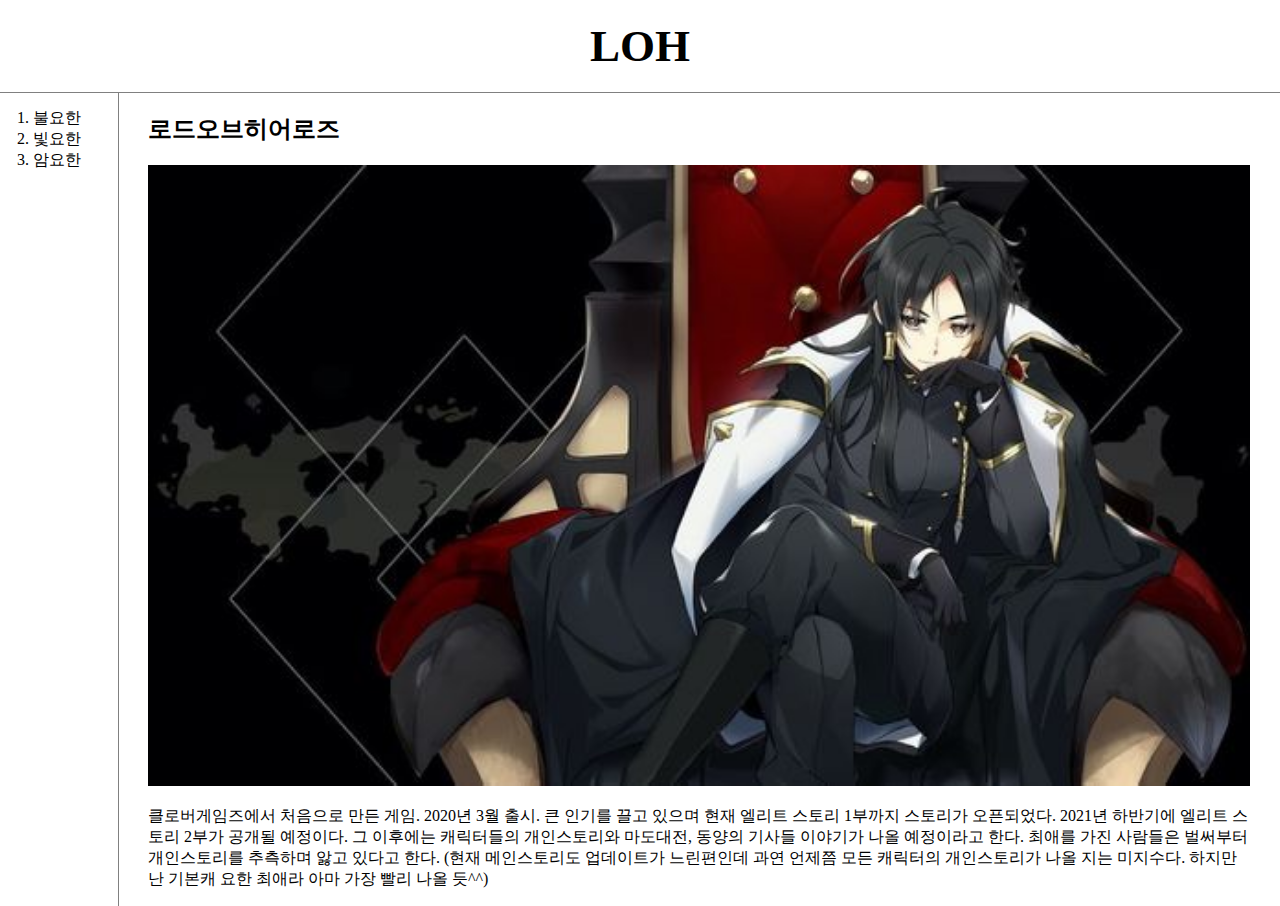
<file: index.html>
<!doctype html>
<html>
<head>
  <title>LOH</title>
  <meta charset="utf-8">
  <link rel="stylesheet" href="style.css">
</head>
<body>
  <h1><a href="index.html">LOH</a></h1>
  <div id="grid">
    <ol>
      <li><a href="1.html">불요한</a></li>
      <li><a href="2.html">빛요한</a></li>
      <li><a href="3.html">암요한</a></li>
    </ol>
    <div id="article">
      <h2><a href="https://blog-ko.lordofheroes.com/" target="_blank" title="로오히 공식 블로그">로드오브히어로즈</a></h2>
      <img src="여로드.jpg" width="100%">
      <p>클로버게임즈에서 처음으로 만든 게임. 2020년 3월 출시. 큰 인기를 끌고 있으며 현재 엘리트 스토리 1부까지 스토리가 오픈되었다. 2021년 하반기에 엘리트 스토리 2부가 공개될 예정이다. 그 이후에는 캐릭터들의 개인스토리와 마도대전, 동양의 기사들 이야기가 나올 예정이라고 한다. 최애를 가진 사람들은 벌써부터 개인스토리를 추측하며 앓고 있다고 한다. (현재 메인스토리도 업데이트가 느린편인데 과연 언제쯤 모든 캐릭터의 개인스토리가 나올 지는 미지수다. 하지만 난 기본캐 요한 최애라 아마 가장 빨리 나올 듯^^)</p>
    </div>
  </div>
</body>
</html>
</file>
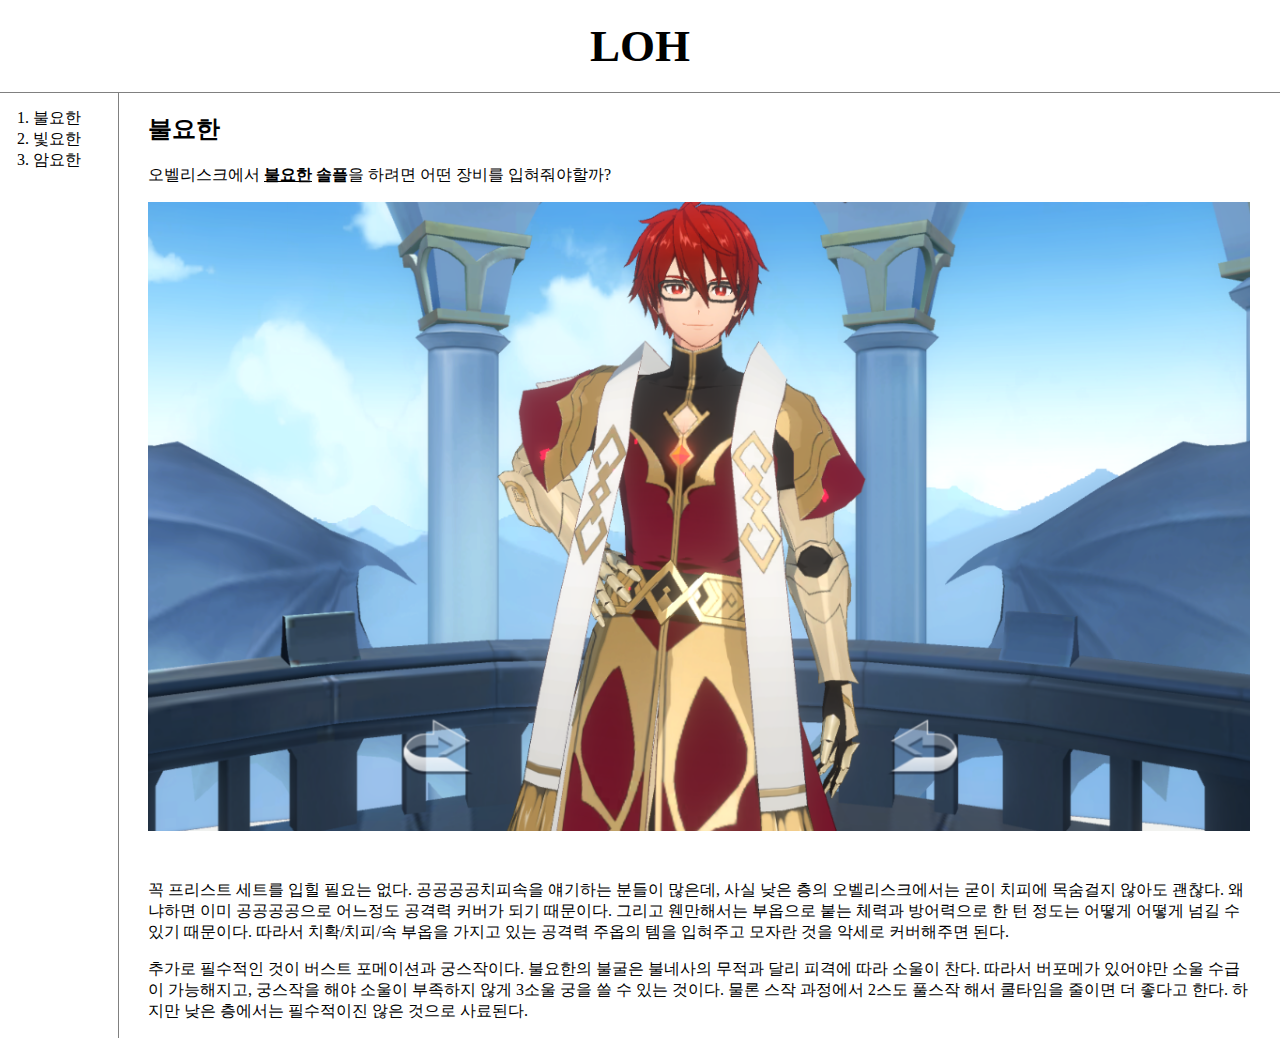
<file: 1.html>
<!doctype html>
<html>
<head>
  <title>불요한 오벨리스크 솔플</title>
  <meta charset="utf-8">
  <link rel="stylesheet" href="style.css">
</head>
<body>
  <h1><a href="index.html">LOH</a></h1>
  <div id="grid">
    <ol>
      <li><a href="1.html">불요한</a></li>
      <li><a href="2.html">빛요한</a></li>
      <li><a href="3.html">암요한</a></li>
    </ol>
    <div id="article">
      <h2>불요한</h2>
      <p>오벨리스크에서 <strong><u><a href="https://blog-ko.lordofheroes.com/sogae-singyu-yeongungeul-sogaehabnida/" target="_blank" title="#불_요한 신규영웅">불요한</a></u> 솔플</strong>을 하려면 어떤 장비를 입혀줘야할까?</p>
      <!--불요한 능력치(1각 52렙 기준)
      <p>
        <iframe width="560" height="315" src="https://www.youtube.com/embed/WtBbGcsurxY" title="YouTube video player" frameborder="0" allow="accelerometer; autoplay; clipboard-write; encrypted-media; gyroscope; picture-in-picture" allowfullscreen></iframe>
      </P>
      <p><table>
        <tr>
          <td>체력</td>
          <td>7,593</td>
        </tr>
        <tr>
          <td>공격력</td>
          <td>1,175</td>
        </tr>
        <tr>
          <td>방어력</td>
          <td>869</td>
        </tr>
        <tr>
          <td>속도</td>
          <td>104</td>
        </tr></p>-->
      <img src="불요한.png" width="100%">
      <p style="margin-top:45px;">꼭 프리스트 세트를 입힐 필요는 없다. 공공공공치피속을 얘기하는 분들이 많은데, 사실 낮은 층의 오벨리스크에서는 굳이 치피에 목숨걸지 않아도 괜찮다. 왜냐하면 이미 공공공공으로 어느정도 공격력 커버가 되기 때문이다. 그리고 웬만해서는 부옵으로 붙는 체력과 방어력으로 한 턴 정도는 어떻게 어떻게 넘길 수 있기 때문이다. 따라서 치확/치피/속 부옵을 가지고 있는 공격력 주옵의 템을 입혀주고 모자란 것을 악세로 커버해주면 된다.</p>
      <p>추가로 필수적인 것이 버스트 포메이션과 궁스작이다. 불요한의 불굴은 불네사의 무적과 달리 피격에 따라 소울이 찬다. 따라서 버포메가 있어야만 소울 수급이 가능해지고, 궁스작을 해야 소울이 부족하지 않게 3소울 궁을 쓸 수 있는 것이다. 물론 스작 과정에서 2스도 풀스작 해서 쿨타임을 줄이면 더 좋다고 한다. 하지만 낮은 층에서는 필수적이진 않은 것으로 사료된다.</p>
    </div>
  </div>
</body>
</html>
</file>
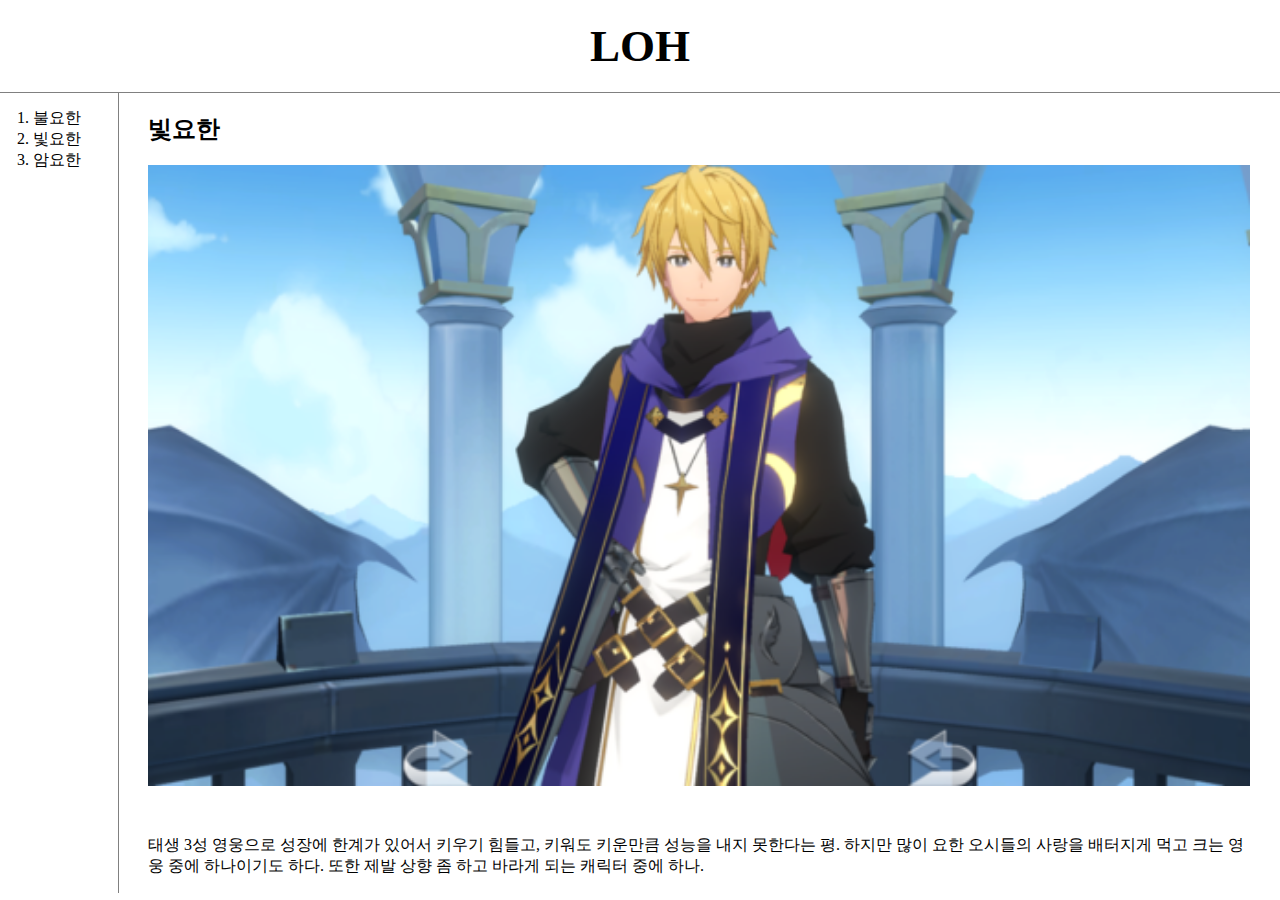
<file: 2.html>
<!DOCTYPE html>
<html>
<head>
  <title>빛요한</title>
  <meta charset="utf-8">
  <link rel="stylesheet" href="style.css">
</head>
<body>
  <h1><a href="index.html">LOH</a></h1>
  <div id="grid">
    <ol>
      <li><a href="1.html">불요한</a></li>
      <li><a href="2.html">빛요한</a></li>
      <li><a href="3.html">암요한</a></li>
    </ol>
    <div id="article">
      <h2>빛요한</h2>
      <img src="빛요한.png" width="100%">
      <p style="margin-top:45px;">태생 3성 영웅으로 성장에 한계가 있어서 키우기 힘들고, 키워도 키운만큼 성능을 내지 못한다는 평. 하지만 많이 요한 오시들의 사랑을 배터지게 먹고 크는 영웅 중에 하나이기도 하다. 또한 제발 상향 좀 하고 바라게 되는 캐릭터 중에 하나.</p>
    </div>
  </div>
</body>
</html>
</file>
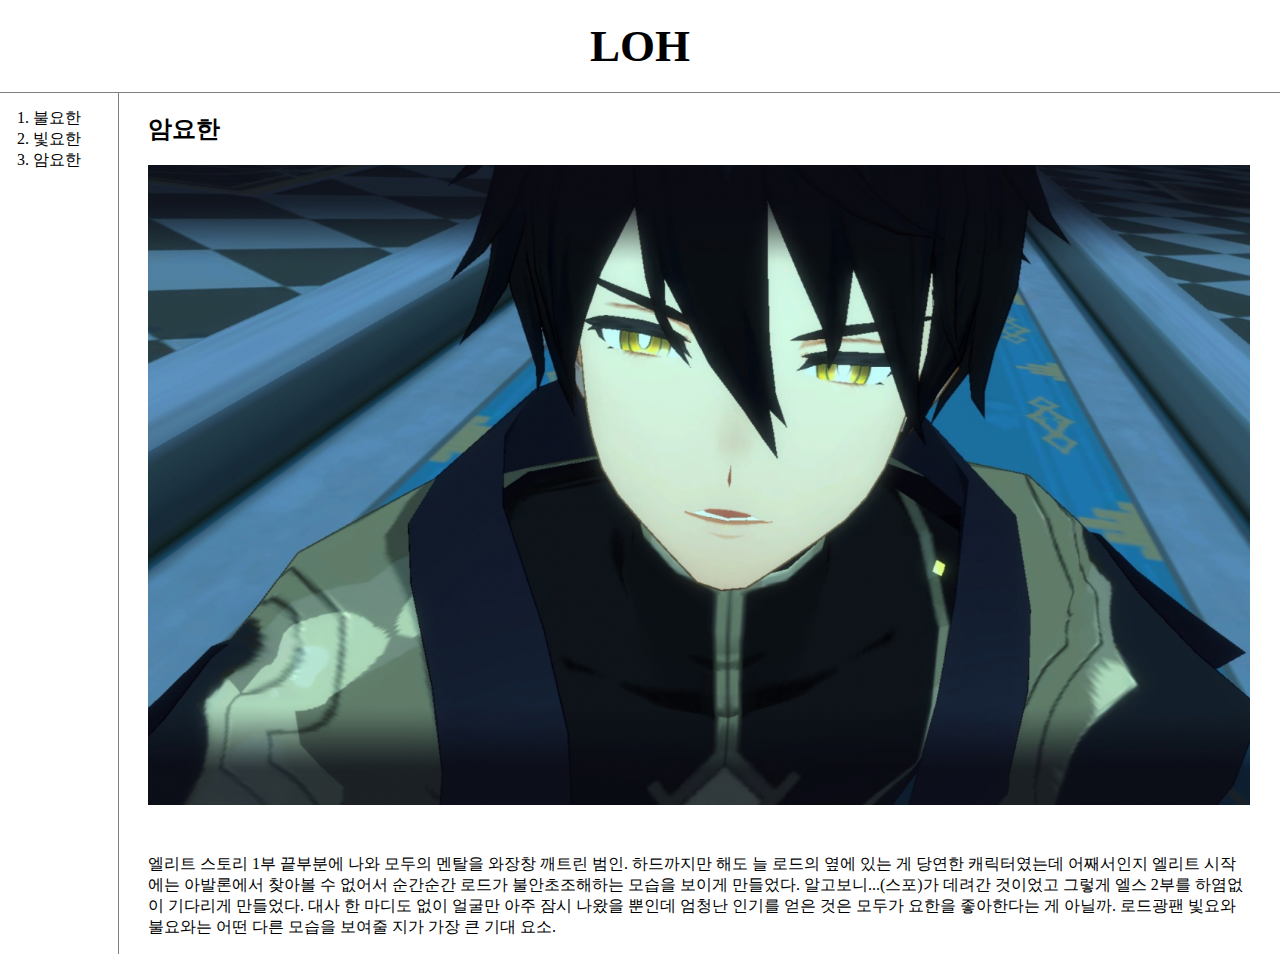
<file: 3.html>
<!DOCTYPE html>
<html>
<head>
  <title>암요한</title>
  <meta charset="utf-8">
  <link rel="stylesheet" href="style.css">
</head>
<body>
  <h1><a href="index.html">LOH</a></h1>
  <div id="grid">
    <ol>
      <li><a href="1.html">불요한</a></li>
      <li><a href="2.html">빛요한</a></li>
      <li><a href="3.html">암요한</a></li>
    </ol>
    <div id="article">
      <h2>암요한</h2>
      <img src="암요한.jpg" width="100%">
      <p style="margin-top:45px;">엘리트 스토리 1부 끝부분에 나와 모두의 멘탈을 와장창 깨트린 범인. 하드까지만 해도 늘 로드의 옆에 있는 게 당연한 캐릭터였는데 어째서인지 엘리트 시작에는 아발론에서 찾아볼 수 없어서 순간순간 로드가 불안초조해하는 모습을 보이게 만들었다. 알고보니...(스포)가 데려간 것이었고 그렇게 엘스 2부를 하염없이 기다리게 만들었다. 대사 한 마디도 없이 얼굴만 아주 잠시 나왔을 뿐인데 엄청난 인기를 얻은 것은 모두가 요한을 좋아한다는 게 아닐까. 로드광팬 빛요와 불요와는 어떤 다른 모습을 보여줄 지가 가장 큰 기대 요소.</p>
    </div>
  </div>
</body>
</html>
</file>
<file: style.css>
body{
  margin:0;
}
a {
  color: black;
  text-decoration: none;
}
h1 {
  font-size: 45px;
  text-align: center;
  border-bottom: 1px solid gray;
  margin: 0;
  padding: 20px;
}
#grid ol {
  border-right: 1px solid gray;
  width: 70px;
  margin: 0px;
  padding: 15px;
  padding-left: 33px;
}
#grid{
  display: grid;
  grid-template-columns: 118px 1fr;
}
#grid #article{
  padding-left: 30px;
  padding-right: 30px;
}
@media(max-width:700px){
  #grid{
    display: block;
  }
  #grid ol{
    border-right: none;
    padding-left: 50px;
  }
  h1{
    border-bottom: none;
  }
}
</file>
